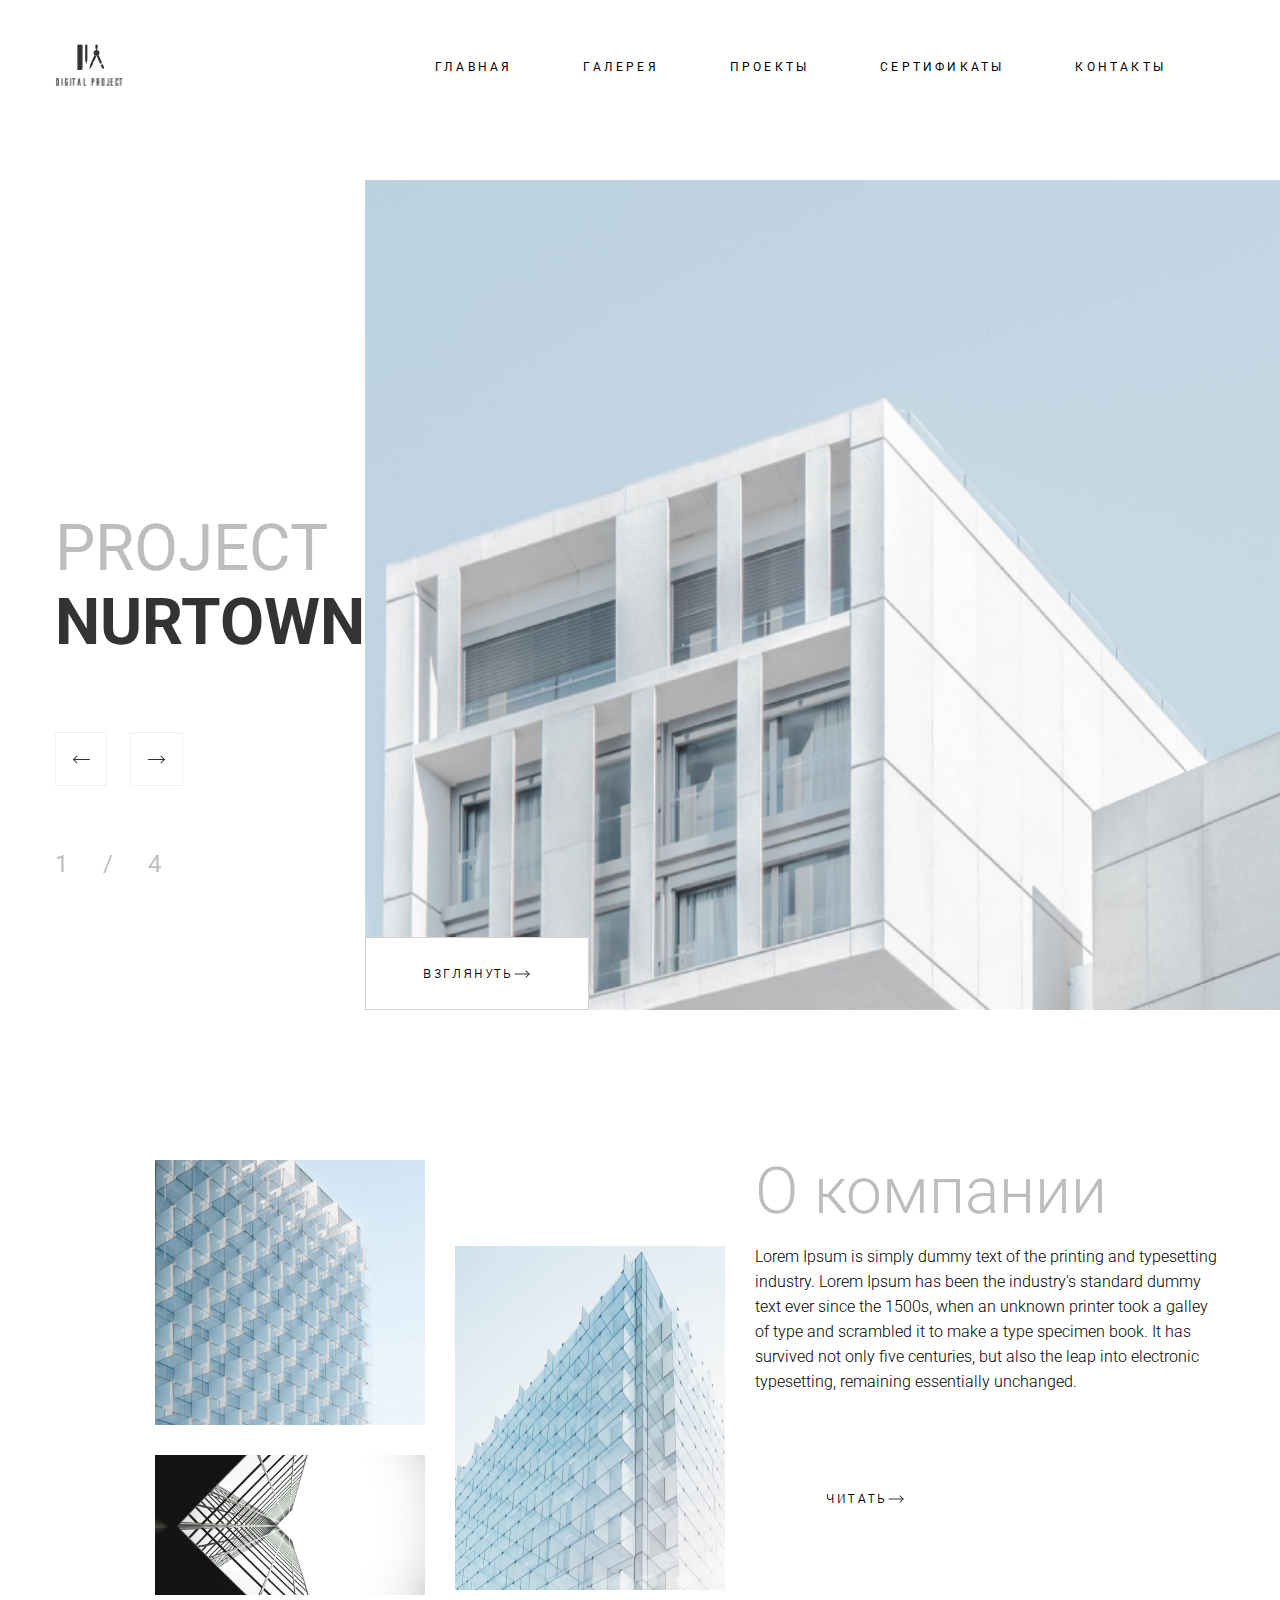
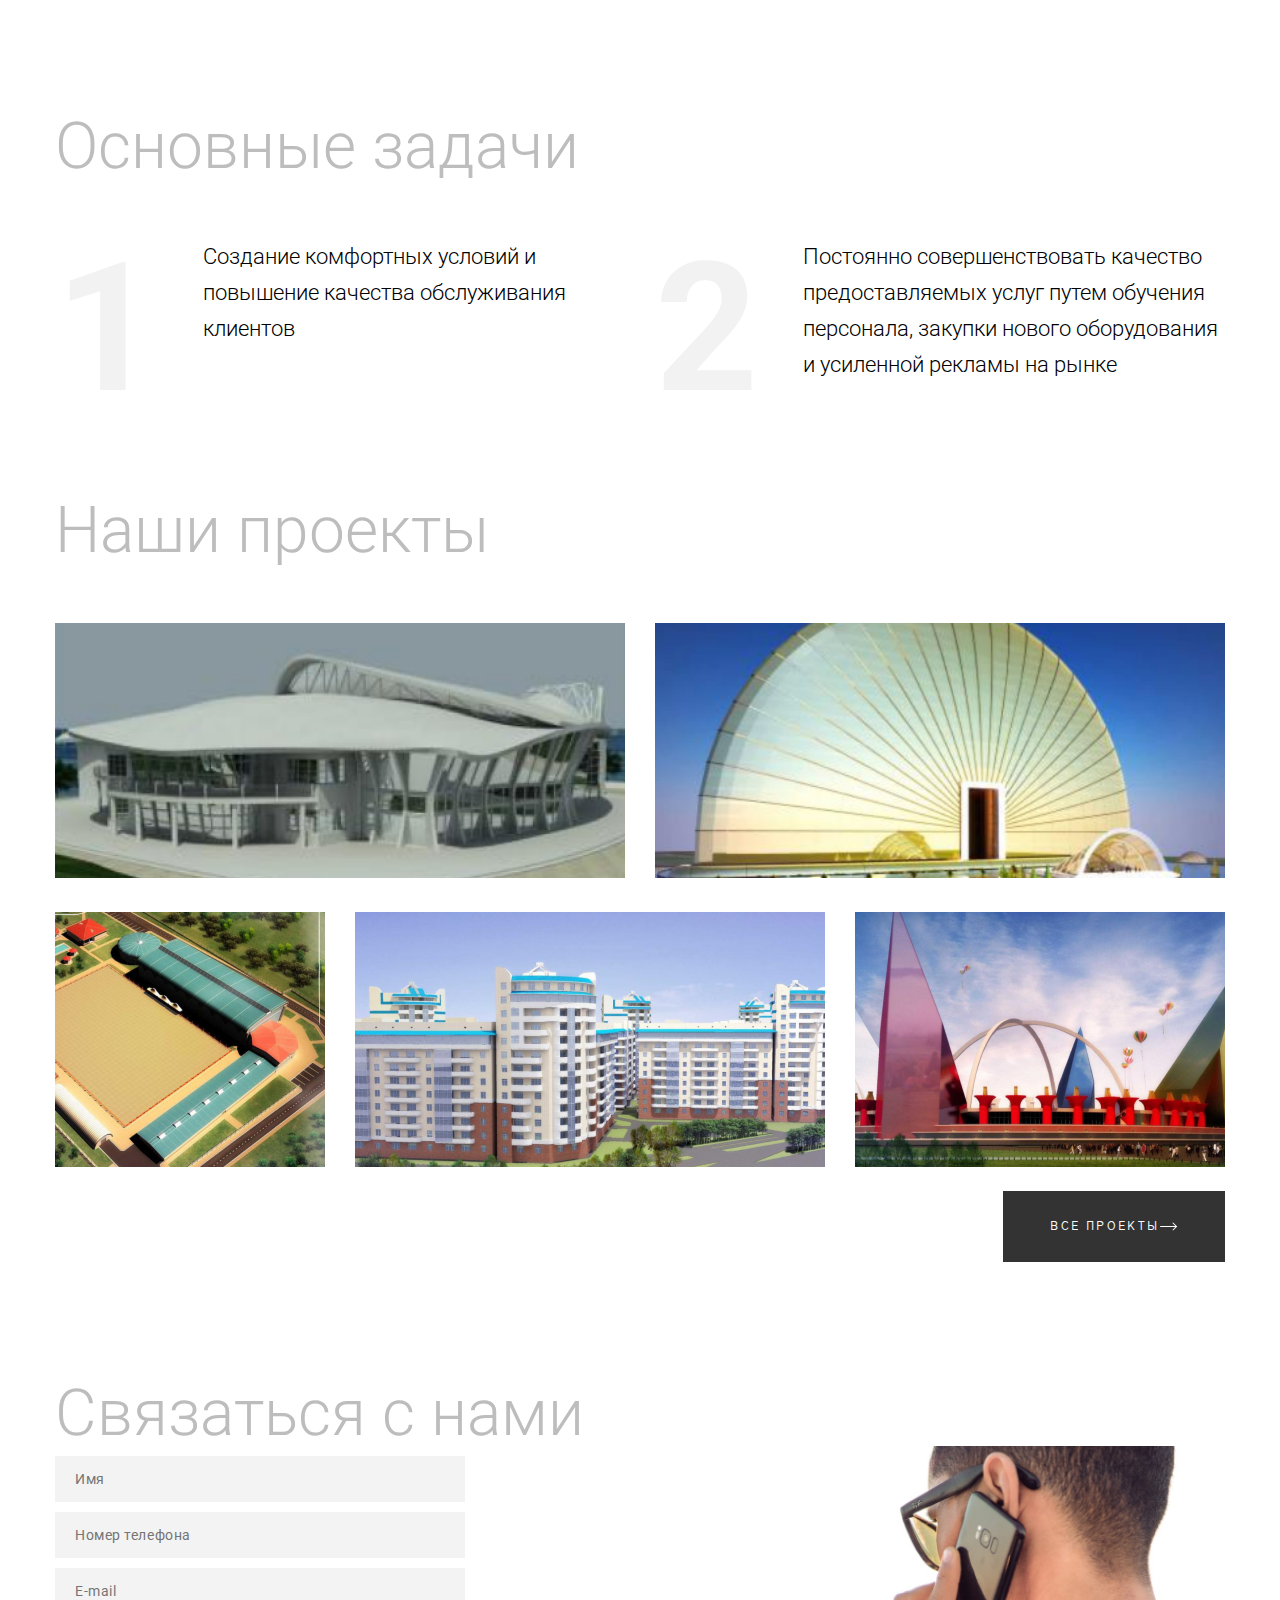
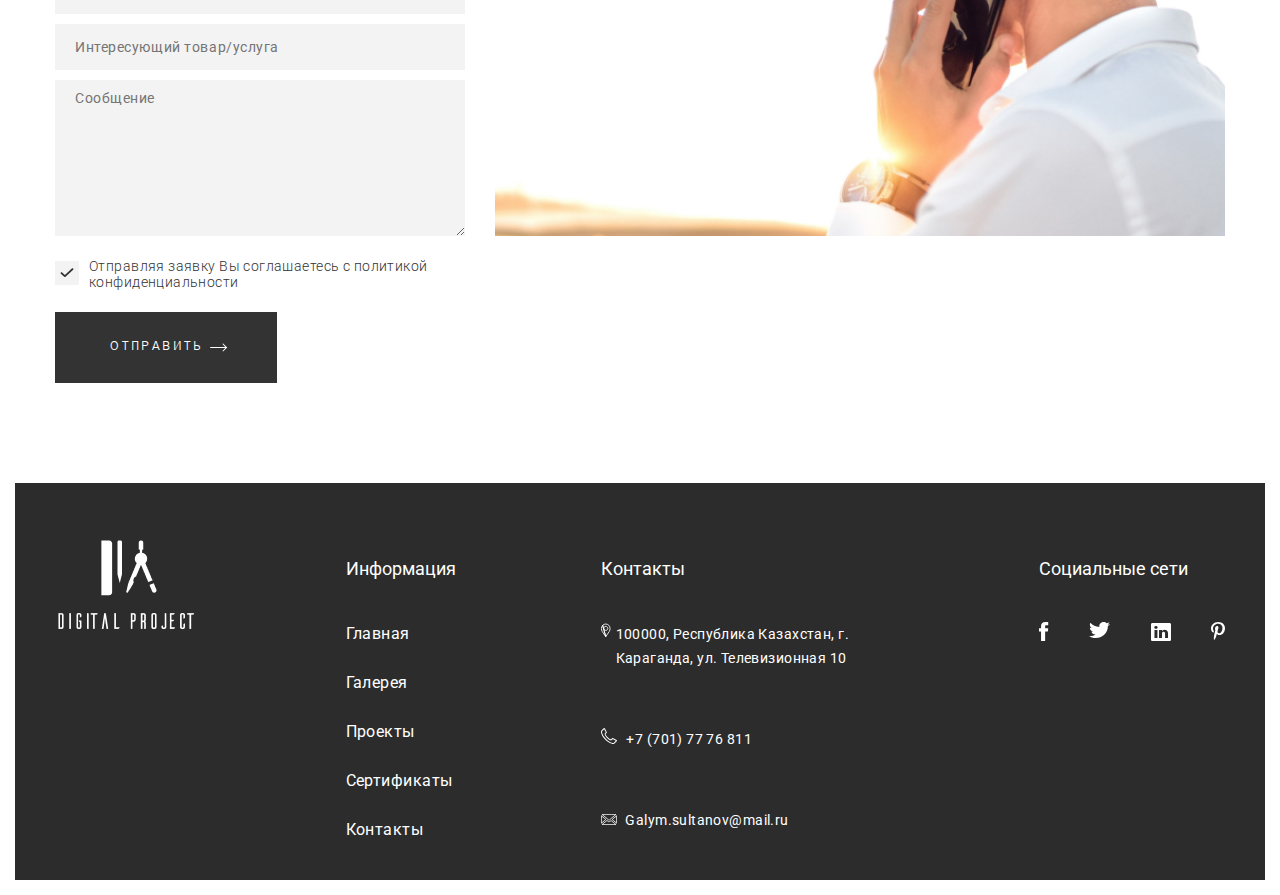
<file: index.html>
<!DOCTYPE html>
<html lang="en">
<head>
    <meta charset="UTF-8">
    <meta http-equiv="X-UA-Compatible" content="IE=edge">
    <meta name="viewport" content="width=device-width, initial-scale=1.0">
    <title>Главная</title>
    <link rel="icon" href="images/elements/favicon.ico" type="image/x-icon">
    <link rel="shortcut icon" href="images/elements/favicon.ico" type="image/x-icon">
    <link rel="stylesheet" type="text/css" href="styles/stylesheet.css">
</head>
<body>
    <div class="wrapper">
        <header class="header">
            <div class="header__row">
                <div class="logo logo__header">
                    <svg width="70" height="44" viewBox="0 0 70 44" fill="none" xmlns="http://www.w3.org/2000/svg" xmlns:xlink="http://www.w3.org/1999/xlink">
                        <g clip-path="url(#clip0)">
                        <path d="M45.6348 21.1039L46.9133 24.0542C47.1496 24.598 47.8001 24.8552 48.3677 24.6293C48.9363 24.4057 49.2059 23.783 48.9703 23.2389L47.6921 20.2896L45.6348 21.1039Z" fill="#333333"/>
                        <path d="M46.4878 23.0706L48.5448 22.2561L46.4878 23.0706Z" fill="#333333"/>
                        <path d="M42.9373 14.877L45.8465 16.0287L42.9373 14.877Z" fill="#333333"/>
                        <path d="M44.5203 8.89657C44.5203 10.4644 43.1914 11.735 41.553 11.735C39.9129 11.735 38.5837 10.4644 38.5837 8.89657C38.5837 7.32909 39.9129 6.05908 41.553 6.05908C43.1911 6.05908 44.5203 7.32909 44.5203 8.89657Z" fill="#333333"/>
                        <path d="M43.0358 8.89649C43.0358 9.68086 42.3719 10.3163 41.5527 10.3163C40.7325 10.3163 40.0669 9.68086 40.0669 8.89649C40.0669 8.11278 40.7325 7.4773 41.5527 7.4773C42.3719 7.47694 43.0358 8.11278 43.0358 8.89649Z" fill="#333333"/>
                        <path d="M39.4707 10.9197L35.41 20.29L34.3921 24.495L35.0777 24.7665L37.4677 21.1044L38.0363 19.7938C37.5926 18.7692 38.1009 17.5944 39.1724 17.1708L41.5271 11.7341C40.7262 11.7277 40.0016 11.4184 39.4707 10.9197Z" fill="#333333"/>
                        <path d="M43.633 10.9189C43.1018 11.4183 42.3766 11.7276 41.5757 11.7337L45.0685 19.7921L47.1249 18.9781L43.633 10.9189Z" fill="#333333"/>
                        <path d="M42.6652 4.63959V1.44617C42.6648 0.857652 42.1649 0.381592 41.552 0.381592C40.9371 0.381592 40.4388 0.857008 40.4385 1.44617L40.4388 4.63959H42.6652Z" fill="#333333"/>
                        <path d="M41.5528 6.05887C41.7425 6.05887 41.9285 6.07709 42.1085 6.10969V4.63965H40.9956V6.10969C41.1763 6.07676 41.3612 6.05887 41.5528 6.05887Z" fill="#333333"/>
                        <path d="M26.0956 25.9407H22.3928V0.380859H26.0963C26.9145 0.380859 27.5774 1.01699 27.5774 1.80136V24.5214H27.5771C27.5767 25.3058 26.9138 25.9407 26.0956 25.9407Z" fill="#333333"/>
                        <path d="M25.911 2.51126C26.2179 2.51126 26.4667 2.27281 26.4667 1.97865C26.4667 1.6845 26.2179 1.44604 25.911 1.44604C25.6042 1.44604 25.3555 1.6845 25.3555 1.97865C25.3555 2.27281 25.6042 2.51126 25.911 2.51126Z" fill="#333333"/>
                        <path d="M30.1694 15.4695C30.1694 15.7625 30.4184 16.0018 30.725 16.0018C31.032 16.0018 31.2806 15.7625 31.2806 15.4695C31.2806 15.7625 31.5299 16.0018 31.8362 16.0018C32.1431 16.0018 32.3917 15.7625 32.3917 15.4695C32.3917 15.7625 32.1431 16.0018 31.8362 16.0018C31.5299 16.0018 31.2806 15.7625 31.2806 15.4695C31.2806 15.7625 31.032 16.0018 30.725 16.0018C30.4184 16.0018 30.1694 15.7625 30.1694 15.4695Z" fill="#333333"/>
                        <path d="M30.9103 0.380859C30.5017 0.380859 30.1694 0.699402 30.1694 1.09175V1.09143V16.0016L31.2802 20.2615L32.3914 16.0016V1.09111V1.09143C32.3914 0.699722 32.0595 0.381179 31.6505 0.381179L30.9103 0.380859Z" fill="#333333"/>
                        </g>
                        <path d="M68.5517 31.4048H0V43.857H68.5517V31.4048Z" fill="url(#pattern0)"/>
                        <defs>
                        <pattern id="pattern0" patternContentUnits="objectBoundingBox" width="1" height="1">
                        <use xlink:href="#image0" transform="scale(0.000906618 0.00478469)"/>
                        </pattern>
                        <clipPath id="clip0">
                        <rect width="68.5517" height="41.5272" fill="white" transform="translate(1.44824 0.142822)"/>
                        </clipPath>
                        <image id="image0" width="1103" height="209" xlink:href="[data-uri]"/>
                        </defs>
                    </svg>
                </div>
                <div class="navigation">
                    <ul class="navigation__item">
                        <li class="navigation__link"><a href="index.html" title="Главная">Главная</a></li>
                        <li class="navigation__link"><a href="pages/galery.html" title="Галерея">Галерея</a></li>
                        <li class="navigation__link"><a href="pages/projects.html" title="Проекты">Проекты</a></li>
                        <li class="navigation__link"><a href="pages/certificates.html" title="Сетификаты">Сертификаты</a></li>
                        <li class="navigation__link"><a href="pages/contacts.html" title="Контакты">Контакты</a></li> 
                    </ul>
                    <div class="burger" onclick="burgerModal()">
                        <span></span>
                        <span></span>
                        <span></span>
                    </div>    
                </div>
            </div>
            <div class="burger-modal__layer" onclick="burgerModal()">
				<ul class="burger-modal">
                    <li class="navigation__link link-active"><a href="index.html" title="Главная">Главная</a></li>
                    <li class="navigation__link link-active"><a href="pages/galery.html" title="Галерея">Галерея</a></li>
                    <li class="navigation__link link-active"><a href="pages/projects.html" title="Проекты">Проекты</a></li>
                    <li class="navigation__link link-active"><a href="pages/certificates.html" title="Сетификаты">Сертификаты</a></li>
                    <li class="navigation__link link-active"><a href="pages/contacts.html" title="Контакты">Контакты</a></li> 
                </ul>
            </div>
        </header>
        <main class="main">
            <div class="project ">
                <div class="project-menu ">
                    <div class="project-menu__name">
                        <h1 class = "title">
                            Project <span>nurtown</span>
                        </h1>
                        <div class="project-menu__arows">
                            <div class="project-menu__arow arow-left">
                                <svg width="18" height="9" viewBox="0 0 18 9" fill="none" xmlns="http://www.w3.org/2000/svg">
                                <path fill-rule="evenodd" clip-rule="evenodd" d="M18 4.5C18 4.22386 17.7761 4 17.5 4L1.5 4C1.22386 4 1 4.22386 1 4.5C1 4.77614 1.22386 5 1.5 5L17.5 5C17.7761 5 18 4.77614 18 4.5Z" fill="#333333"/>
                                <path fill-rule="evenodd" clip-rule="evenodd" d="M5.35355 0.646447C5.15829 0.451184 4.84171 0.451184 4.64645 0.646447L0.792894 4.5L4.64645 8.35355C4.84171 8.54882 5.15829 8.54882 5.35355 8.35355C5.54882 8.15829 5.54882 7.84171 5.35355 7.64645L2.20711 4.5L5.35355 1.35355C5.54882 1.15829 5.54882 0.841709 5.35355 0.646447Z" fill="#333333"/>
                                </svg>
                            </div>
                            <div class="project-menu__arow arow-right">
                                <svg width="19" height="9" viewBox="0 0 19 9" fill="none" xmlns="http://www.w3.org/2000/svg">
                                <path fill-rule="evenodd" clip-rule="evenodd" d="M0.935303 4.5C0.935303 4.22386 1.15916 4 1.4353 4L17.4353 4C17.7114 4 17.9353 4.22386 17.9353 4.5C17.9353 4.77614 17.7114 5 17.4353 5L1.4353 5C1.15916 5 0.935303 4.77614 0.935303 4.5Z" fill="#333333"/>
                                <path fill-rule="evenodd" clip-rule="evenodd" d="M13.5817 0.646447C13.777 0.451184 14.0936 0.451184 14.2889 0.646447L18.1424 4.5L14.2889 8.35355C14.0936 8.54882 13.777 8.54882 13.5817 8.35355C13.3865 8.15829 13.3865 7.84171 13.5817 7.64645L16.7282 4.5L13.5817 1.35355C13.3865 1.15829 13.3865 0.841709 13.5817 0.646447Z" fill="#333333"/>
                                </svg>
                            </div>           
                        </div>
                        <div class="swiper-pagination"></div>
                    </div>
                </div>
                <div class="swiper-container">
                    <div class="swiper-wrapper">
                        <div class="swiper-slide slide_one">
                            <div class="project-img__href button">
                                <a href="/" title="Перейти к проекту" target="_blank">Взглянуть</a>
                                <svg width="17" height="8" viewBox="0 0 18 9" fill="none" xmlns="http://www.w3.org/2000/svg">
                                    <path fill-rule="evenodd" clip-rule="evenodd" d="M0 4.5C0 4.22386 0.223858 4 0.5 4L16.5 4C16.7761 4 17 4.22386 17 4.5C17 4.77614 16.7761 5 16.5 5L0.5 5C0.223858 5 0 4.77614 0 4.5Z" fill="#333333"/>
                                    <path fill-rule="evenodd" clip-rule="evenodd" d="M12.6464 0.646447C12.8417 0.451184 13.1583 0.451184 13.3536 0.646447L17.2071 4.5L13.3536 8.35355C13.1583 8.54882 12.8417 8.54882 12.6464 8.35355C12.4512 8.15829 12.4512 7.84171 12.6464 7.64645L15.7929 4.5L12.6464 1.35355C12.4512 1.15829 12.4512 0.841709 12.6464 0.646447Z" fill="#333333"/>
                                </svg>
                            </div>
                        </div>
                        <div class="swiper-slide slide_two">
                            <div class="project-img__href button">
                                <a href="pages/parking.html" title="Перейти к проекту" target="_blank">Взглянуть</a>
                                <svg width="17" height="8" viewBox="0 0 18 9" fill="none" xmlns="http://www.w3.org/2000/svg">
                                    <path fill-rule="evenodd" clip-rule="evenodd" d="M0 4.5C0 4.22386 0.223858 4 0.5 4L16.5 4C16.7761 4 17 4.22386 17 4.5C17 4.77614 16.7761 5 16.5 5L0.5 5C0.223858 5 0 4.77614 0 4.5Z" fill="#333333"/>
                                    <path fill-rule="evenodd" clip-rule="evenodd" d="M12.6464 0.646447C12.8417 0.451184 13.1583 0.451184 13.3536 0.646447L17.2071 4.5L13.3536 8.35355C13.1583 8.54882 12.8417 8.54882 12.6464 8.35355C12.4512 8.15829 12.4512 7.84171 12.6464 7.64645L15.7929 4.5L12.6464 1.35355C12.4512 1.15829 12.4512 0.841709 12.6464 0.646447Z" fill="#333333"/>
                                </svg>
                            </div>
                        </div>
                        <div class="swiper-slide slide_three">
                            <div class="project-img__href button">
                                <a href="/" title="Перейти к проекту" target="_blank">Взглянуть</a>
                                <svg width="17" height="8" viewBox="0 0 18 9" fill="none" xmlns="http://www.w3.org/2000/svg">
                                    <path fill-rule="evenodd" clip-rule="evenodd" d="M0 4.5C0 4.22386 0.223858 4 0.5 4L16.5 4C16.7761 4 17 4.22386 17 4.5C17 4.77614 16.7761 5 16.5 5L0.5 5C0.223858 5 0 4.77614 0 4.5Z" fill="#333333"/>
                                    <path fill-rule="evenodd" clip-rule="evenodd" d="M12.6464 0.646447C12.8417 0.451184 13.1583 0.451184 13.3536 0.646447L17.2071 4.5L13.3536 8.35355C13.1583 8.54882 12.8417 8.54882 12.6464 8.35355C12.4512 8.15829 12.4512 7.84171 12.6464 7.64645L15.7929 4.5L12.6464 1.35355C12.4512 1.15829 12.4512 0.841709 12.6464 0.646447Z" fill="#333333"/>
                                </svg>
                            </div>
                        </div>
                        <div class="swiper-slide slide_four">
                            <div class="project-img__href button">
                                <a href="/" title="Перейти к проекту" target="_blank">Взглянуть</a>
                                <svg width="17" height="8" viewBox="0 0 18 9" fill="none" xmlns="http://www.w3.org/2000/svg">
                                    <path fill-rule="evenodd" clip-rule="evenodd" d="M0 4.5C0 4.22386 0.223858 4 0.5 4L16.5 4C16.7761 4 17 4.22386 17 4.5C17 4.77614 16.7761 5 16.5 5L0.5 5C0.223858 5 0 4.77614 0 4.5Z" fill="#333333"/>
                                    <path fill-rule="evenodd" clip-rule="evenodd" d="M12.6464 0.646447C12.8417 0.451184 13.1583 0.451184 13.3536 0.646447L17.2071 4.5L13.3536 8.35355C13.1583 8.54882 12.8417 8.54882 12.6464 8.35355C12.4512 8.15829 12.4512 7.84171 12.6464 7.64645L15.7929 4.5L12.6464 1.35355C12.4512 1.15829 12.4512 0.841709 12.6464 0.646447Z" fill="#333333"/>
                                </svg>
                            </div>    
                        </div>        
                    </div>
                </div>
            </div>
            <div class="about">
                <div class="about__images">
                    <div class="about__img about__img_left">
                        <img  src="images/projects/about_company_1.jpg" alt="Проект 1">
                        <img src="images/projects/about_company_2.jpg" alt="Проект 2">
                    </div>
                    <div class="about__img about__img_right"><img src="images/projects/about_company_3.jpg" alt="Проект 3"></div>
                </div>
                <section class="about__company">
                    <h2 class="subtitle">О компании</h2>
                    <p class="article">Lorem Ipsum is simply dummy text of the printing and typesetting industry. Lorem Ipsum has been the industry's standard dummy text ever since the 1500s, when an unknown printer took a galley of type and scrambled it to make a type specimen book. It has survived not only five centuries, but also the leap into electronic typesetting, remaining essentially unchanged.</p>
                    <div class="about__href button">
                        <a href="pages/projects.html" title="О компании" target="_blank">Читать</a>
                        <svg width="17" height="8" viewBox="0 0 18 9" fill="none" xmlns="http://www.w3.org/2000/svg">
                            <path fill-rule="evenodd" clip-rule="evenodd" d="M0 4.5C0 4.22386 0.223858 4 0.5 4L16.5 4C16.7761 4 17 4.22386 17 4.5C17 4.77614 16.7761 5 16.5 5L0.5 5C0.223858 5 0 4.77614 0 4.5Z" fill="#333333"/>
                            <path fill-rule="evenodd" clip-rule="evenodd" d="M12.6464 0.646447C12.8417 0.451184 13.1583 0.451184 13.3536 0.646447L17.2071 4.5L13.3536 8.35355C13.1583 8.54882 12.8417 8.54882 12.6464 8.35355C12.4512 8.15829 12.4512 7.84171 12.6464 7.64645L15.7929 4.5L12.6464 1.35355C12.4512 1.15829 12.4512 0.841709 12.6464 0.646447Z" fill="#333333"/>
                        </svg>
                    </div>    
                </section>
            </div>
            <div class="main-goals">
                <h2 class="subtitle">Основные задачи</h2>
                <div class="main-goals__row">
                    <div class="main-goals__col">
                        <span>1</span>
                        <p class="article">Создание комфортных условий и повышение качества обслуживания клиентов</p>
                    </div>
                    <div class="main-goals__col">
                        <span>2</span>
                        <p class="article">Постоянно совершенствовать качество предоставляемых услуг путем обучения персонала, закупки нового оборудования и усиленной рекламы на рынке</p>
                    </div>
                </div>
            </div>
            <div class="our-projects">
                <h2 class="subtitle">Наши проекты</h2>
                <div class="our-progects__container">
                    <div class="our-progects__img">
                        <img  src="images/projects/our_projects/project_1.jpg" alt="Проект №1">
                        <div class="our-progects__active"></div>
                        <h2 class="title">Досуговый центр</h2>
                        <div class="button button-gray">
                            <a href="/" title="Подробнее о досуговом центре" target="_blank">Подробнее</a>
                            <svg width="18" height="9" viewBox="0 0 18 9" fill="none" xmlns="http://www.w3.org/2000/svg">
                                <path fill-rule="evenodd" clip-rule="evenodd" d="M0 4.49976C0 4.22361 0.223858 3.99976 0.5 3.99976L16.5 3.99976C16.7761 3.99976 17 4.22361 17 4.49976C17 4.7759 16.7761 4.99976 16.5 4.99976L0.5 4.99976C0.223858 4.99976 0 4.7759 0 4.49976Z" fill="white"/>
                                <path fill-rule="evenodd" clip-rule="evenodd" d="M12.6464 0.646202C12.8417 0.45094 13.1583 0.45094 13.3536 0.646202L17.2071 4.49976L13.3536 8.35331C13.1583 8.54857 12.8417 8.54857 12.6464 8.35331C12.4512 8.15805 12.4512 7.84147 12.6464 7.6462L15.7929 4.49976L12.6464 1.35331C12.4512 1.15805 12.4512 0.841465 12.6464 0.646202Z" fill="white"/>
                            </svg>
                        </div>    
                    </div>  
                    <div class="our-progects__img"> 
                        <img src="images/projects/our_projects/project_2.jpg" alt="Проект №2">
                        <div class="our-progects__active"></div>
                        <h2 class="title">Амфитеатр</h2>
                        <div class="button button-gray">
                            <a href="/" title="Подробнее об амфитеатре" target="_blank">Подробнее</a>
                            <svg width="18" height="9" viewBox="0 0 18 9" fill="none" xmlns="http://www.w3.org/2000/svg">
                                <path fill-rule="evenodd" clip-rule="evenodd" d="M0 4.49976C0 4.22361 0.223858 3.99976 0.5 3.99976L16.5 3.99976C16.7761 3.99976 17 4.22361 17 4.49976C17 4.7759 16.7761 4.99976 16.5 4.99976L0.5 4.99976C0.223858 4.99976 0 4.7759 0 4.49976Z" fill="white"/>
                                <path fill-rule="evenodd" clip-rule="evenodd" d="M12.6464 0.646202C12.8417 0.45094 13.1583 0.45094 13.3536 0.646202L17.2071 4.49976L13.3536 8.35331C13.1583 8.54857 12.8417 8.54857 12.6464 8.35331C12.4512 8.15805 12.4512 7.84147 12.6464 7.6462L15.7929 4.49976L12.6464 1.35331C12.4512 1.15805 12.4512 0.841465 12.6464 0.646202Z" fill="white"/>
                            </svg>
                        </div>     
                    </div> 
                    <div class="our-progects__img">           
                        <img class="our-progects__img" src="images/projects/our_projects/project_3.jpg" alt="Проект №3">
                        <div class="our-progects__active"></div>
                        <h2 class="title">Школа</h2>
                        <div class="button button-gray">
                            <a href="/" title="Подробнее о школе" target="_blank">Подробнее</a>
                            <svg width="18" height="9" viewBox="0 0 18 9" fill="none" xmlns="http://www.w3.org/2000/svg">
                                <path fill-rule="evenodd" clip-rule="evenodd" d="M0 4.49976C0 4.22361 0.223858 3.99976 0.5 3.99976L16.5 3.99976C16.7761 3.99976 17 4.22361 17 4.49976C17 4.7759 16.7761 4.99976 16.5 4.99976L0.5 4.99976C0.223858 4.99976 0 4.7759 0 4.49976Z" fill="white"/>
                                <path fill-rule="evenodd" clip-rule="evenodd" d="M12.6464 0.646202C12.8417 0.45094 13.1583 0.45094 13.3536 0.646202L17.2071 4.49976L13.3536 8.35331C13.1583 8.54857 12.8417 8.54857 12.6464 8.35331C12.4512 8.15805 12.4512 7.84147 12.6464 7.6462L15.7929 4.49976L12.6464 1.35331C12.4512 1.15805 12.4512 0.841465 12.6464 0.646202Z" fill="white"/>
                            </svg>
                        </div>     
                    </div> 
                    <div class="our-progects__img">
                        <img src="images/projects/our_projects/project_4.jpg" alt="Проект №4">
                        <div class="our-progects__active"></div>
                        <h2 class="title">Жилой массив</h2>
                        <div class="button button-gray">
                            <a href="/" title="Подробнее о жилом массиве" target="_blank">Подробнее</a>
                            <svg width="18" height="9" viewBox="0 0 18 9" fill="none" xmlns="http://www.w3.org/2000/svg">
                                <path fill-rule="evenodd" clip-rule="evenodd" d="M0 4.49976C0 4.22361 0.223858 3.99976 0.5 3.99976L16.5 3.99976C16.7761 3.99976 17 4.22361 17 4.49976C17 4.7759 16.7761 4.99976 16.5 4.99976L0.5 4.99976C0.223858 4.99976 0 4.7759 0 4.49976Z" fill="white"/>
                                <path fill-rule="evenodd" clip-rule="evenodd" d="M12.6464 0.646202C12.8417 0.45094 13.1583 0.45094 13.3536 0.646202L17.2071 4.49976L13.3536 8.35331C13.1583 8.54857 12.8417 8.54857 12.6464 8.35331C12.4512 8.15805 12.4512 7.84147 12.6464 7.6462L15.7929 4.49976L12.6464 1.35331C12.4512 1.15805 12.4512 0.841465 12.6464 0.646202Z" fill="white"/>
                            </svg>
                        </div>     
                    </div> 
                    <div class="our-progects__img">
                        <img src="images/projects/our_projects/project_5.jpg" alt="Проект №5">
                        <div class="our-progects__active"></div>
                        <h2 class="title">Арена</h2>
                        <div class="button button-gray">
                            <a href="/" title="Подробнее об арене" target="_blank">Подробнее</a>
                            <svg width="18" height="9" viewBox="0 0 18 9" fill="none" xmlns="http://www.w3.org/2000/svg">
                                <path fill-rule="evenodd" clip-rule="evenodd" d="M0 4.49976C0 4.22361 0.223858 3.99976 0.5 3.99976L16.5 3.99976C16.7761 3.99976 17 4.22361 17 4.49976C17 4.7759 16.7761 4.99976 16.5 4.99976L0.5 4.99976C0.223858 4.99976 0 4.7759 0 4.49976Z" fill="white"/>
                                <path fill-rule="evenodd" clip-rule="evenodd" d="M12.6464 0.646202C12.8417 0.45094 13.1583 0.45094 13.3536 0.646202L17.2071 4.49976L13.3536 8.35331C13.1583 8.54857 12.8417 8.54857 12.6464 8.35331C12.4512 8.15805 12.4512 7.84147 12.6464 7.6462L15.7929 4.49976L12.6464 1.35331C12.4512 1.15805 12.4512 0.841465 12.6464 0.646202Z" fill="white"/>
                            </svg>
                        </div>     
                    </div>   
                </div>
                <div class="button button-gray">
                    <a href="pages/projects.html" title="Все проекты" target="_blank">Все проекты</a>
                    <svg width="18" height="9" viewBox="0 0 18 9" fill="none" xmlns="http://www.w3.org/2000/svg">
                        <path fill-rule="evenodd" clip-rule="evenodd" d="M0 4.49976C0 4.22361 0.223858 3.99976 0.5 3.99976L16.5 3.99976C16.7761 3.99976 17 4.22361 17 4.49976C17 4.7759 16.7761 4.99976 16.5 4.99976L0.5 4.99976C0.223858 4.99976 0 4.7759 0 4.49976Z" fill="white"/>
                        <path fill-rule="evenodd" clip-rule="evenodd" d="M12.6464 0.646202C12.8417 0.45094 13.1583 0.45094 13.3536 0.646202L17.2071 4.49976L13.3536 8.35331C13.1583 8.54857 12.8417 8.54857 12.6464 8.35331C12.4512 8.15805 12.4512 7.84147 12.6464 7.6462L15.7929 4.49976L12.6464 1.35331C12.4512 1.15805 12.4512 0.841465 12.6464 0.646202Z" fill="white"/>
                    </svg>
                </div>       
            </div>
            <div class="form">
                <h2 class="subtitle">Связаться с нами</h2>
                <div class="form__row">
                    <form class="form__table" id="form" method="POST" action="https://fe.it-academy.by/TestForm.php">
                        <input class="form__input" type="text" name="name" id="name" tabindex="1" placeholder="Имя" required>
                        <input class="form__input" type="tel" name="tel" id="tel" tabindex="2" placeholder="Номер телефона">
                        <input class="form__input" type="email" name="email" id="email" tabindex="3" placeholder="E-mail" required>
                        <input class="form__input" type="text" name="project" id="project" tabindex="4" placeholder="Интересующий товар/услуга" required>
                        <textarea class="form__input" form="form" name="message" id="message"  placeholder="Сообщение" tabindex="5"  rows="9" required></textarea>
                    </form>        
                    <div class="form__img"></div>
                </div>
                <div class="form__footer">
                    <form class="form__table">
                        <div class="article checkbox">
                            <input type="checkbox" form="form" name="checkbox" id="checkbox" checked >
                            <label for="checkbox">Отправляя заявку Вы соглашаетесь с политикой конфиденциальности</label>
                        </div>
                        <div class="button button-gray">
                            <input  type="submit" name="submit" id="submit" tabindex="6" value="Отправить" form="form">                     
                            <svg width="18" height="9" viewBox="0 0 18 9" fill="none" xmlns="http://www.w3.org/2000/svg">
                                <path fill-rule="evenodd" clip-rule="evenodd" d="M0 4.49976C0 4.22361 0.223858 3.99976 0.5 3.99976L16.5 3.99976C16.7761 3.99976 17 4.22361 17 4.49976C17 4.7759 16.7761 4.99976 16.5 4.99976L0.5 4.99976C0.223858 4.99976 0 4.7759 0 4.49976Z" fill="white"/>
                                <path fill-rule="evenodd" clip-rule="evenodd" d="M12.6464 0.646202C12.8417 0.45094 13.1583 0.45094 13.3536 0.646202L17.2071 4.49976L13.3536 8.35331C13.1583 8.54857 12.8417 8.54857 12.6464 8.35331C12.4512 8.15805 12.4512 7.84147 12.6464 7.6462L15.7929 4.49976L12.6464 1.35331C12.4512 1.15805 12.4512 0.841465 12.6464 0.646202Z" fill="white"/>
                            </svg>
                        </div>    
                    </form> 
                </div>          
            </div>
        </main>
        <footer class="footer">
            <div class="footer__row">
                <div class="footer__column footer__logo">
                    <img src="images/logo.svg" alt="logo">
                </div>    
                <div class="footer__column">
                    <h3>Информация</h3>
                    <ul class="footer__info">
                        <li><a href="index.html" title="Перейти на главную страницу">Главная</a></li>
                        <li><a href="pages/galery.html" title="Галерея">Галерея</a></li>
                        <li><a href="pages/projects.html" title="Проекты">Проекты</a></li>
                        <li><a href="pages/certificates.html" title="Сертификаты">Сертификаты</a></li>
                        <li><a href="pages/" title="Контакты">Контакты</a></li>
                    </ul>
                </div>
                <div class="footer__column" >
                    <h3>Контакты</h3>
                    <ul class="footer__contacts">
                        <li class="footer__contacts-geo">
                            <a href="geo:" title="Адрес">
                                <svg width="16" height="17" viewBox="0 0 11 16" fill="none" xmlns="http://www.w3.org/2000/svg">
                                    <path d="M5.5 15.1116L1.51345 9.25698L1.50814 9.2492L1.50255 9.24161C0.763724 8.23991 0.42775 6.879 0.51291 5.5225C0.598079 4.16585 1.10077 2.86991 1.9674 1.98862L5.5 15.1116ZM5.5 15.1116L9.48655 9.25698L9.49186 9.2492L9.49745 9.24161C10.2363 8.23991 10.5723 6.879 10.4871 5.5225C10.4019 4.16584 9.89922 2.86989 9.03258 1.98859C7.08079 0.00382434 3.91955 0.00377954 1.96742 1.98859L5.5 15.1116ZM3.23807 5.53836C3.23807 6.82627 4.26679 7.88453 5.55356 7.88453C6.84032 7.88453 7.86905 6.82627 7.86905 5.53836C7.86905 4.25045 6.84032 3.19219 5.55356 3.19219C4.26679 3.19219 3.23807 4.25045 3.23807 5.53836Z" stroke="white"/>
                                </svg>
                                <span>100000, Республика  Казахстан, г. Караганда, ул. Телевизионная 10</span>
                            </a> 
                        </li>
                        <li>
                            <a href="tel:+000000000000">
                                <svg width="17" height="16" viewBox="0 0 17 16" fill="none" xmlns="http://www.w3.org/2000/svg">
                                    <mask id="path-1-inside-1" fill="white">
                                    <path d="M16.0028 12.6271C16.0367 12.887 15.9575 13.113 15.7655 13.305L13.5113 15.5422C13.4096 15.6552 13.2768 15.7514 13.113 15.8304C12.9492 15.9095 12.7882 15.9604 12.63 15.9829C12.6187 15.9829 12.5848 15.9858 12.5282 15.9915C12.4718 15.9971 12.3984 16 12.308 16C12.0932 16 11.7457 15.9633 11.2655 15.8898C10.7853 15.8163 10.1978 15.6355 9.5029 15.3474C8.80787 15.0593 8.01976 14.627 7.13844 14.0508C6.25711 13.4746 5.31923 12.6836 4.32488 11.6779C3.53392 10.8983 2.87856 10.1525 2.35878 9.44068C1.83901 8.72879 1.42093 8.0706 1.10455 7.46608C0.788135 6.86156 0.550847 6.31354 0.392655 5.82202C0.234463 5.33049 0.127118 4.90677 0.0706214 4.55083C0.0141243 4.1949 -0.00847457 3.91524 0.00282486 3.71185C0.0141243 3.50847 0.019774 3.39547 0.019774 3.37287C0.0423728 3.21468 0.0932202 3.05366 0.172316 2.88982C0.251412 2.72598 0.347457 2.59321 0.460451 2.49152L2.71469 0.237287C2.87288 0.0790958 3.05367 0 3.25706 0C3.40395 0 3.53389 0.0423728 3.64689 0.127118C3.75988 0.211864 3.85593 0.316383 3.93502 0.440677L5.74858 3.88135C5.85028 4.06214 5.87852 4.25988 5.83333 4.47456C5.78813 4.68925 5.69208 4.87004 5.54519 5.01694L4.71468 5.84744C4.69208 5.87004 4.67231 5.90676 4.65536 5.95761C4.63841 6.00846 4.62994 6.05083 4.62994 6.08473C4.67514 6.32202 4.77683 6.5932 4.93502 6.89829C5.07062 7.16947 5.27965 7.49998 5.56214 7.88981C5.84463 8.27964 6.24575 8.72876 6.76553 9.23724C7.274 9.75706 7.72598 10.161 8.12146 10.4492C8.51686 10.7372 8.84748 10.9491 9.11301 11.0847C9.37855 11.2203 9.58194 11.3022 9.72315 11.3304L9.93496 11.3728C9.95756 11.3728 9.99437 11.3643 10.0452 11.3474C10.096 11.3304 10.1327 11.3106 10.1554 11.288L11.1214 10.305C11.3249 10.1242 11.5621 10.0338 11.8333 10.0338C12.0255 10.0338 12.1779 10.0677 12.2909 10.1355H12.3078L15.579 12.0677C15.8164 12.2147 15.9576 12.4011 16.0028 12.6271Z"/>
                                    </mask>
                                    <path d="M16.0028 12.6271L16.9944 12.4977L16.99 12.4641L16.9834 12.4309L16.0028 12.6271ZM15.7655 13.305L16.4699 14.0148L16.4727 14.0121L15.7655 13.305ZM13.5113 15.5422L12.8069 14.8325L12.7869 14.8523L12.768 14.8733L13.5113 15.5422ZM13.113 15.8304L12.6786 14.9297L12.6781 14.9299L13.113 15.8304ZM12.63 15.9829V16.9829H12.701L12.7713 16.9729L12.63 15.9829ZM12.5282 15.9915L12.6274 16.9866L12.6277 16.9865L12.5282 15.9915ZM9.5029 15.3474L9.88587 14.4237L9.88586 14.4237L9.5029 15.3474ZM7.13844 14.0508L7.68566 13.2138L7.68564 13.2138L7.13844 14.0508ZM4.32488 11.6779L5.03604 10.9748L5.02688 10.9658L4.32488 11.6779ZM2.35878 9.44068L1.55115 10.0304L1.55117 10.0304L2.35878 9.44068ZM1.10455 7.46608L1.99054 7.00238L1.99052 7.00235L1.10455 7.46608ZM0.019774 3.37287L-0.970176 3.23145L-0.980226 3.3018V3.37287H0.019774ZM0.460451 2.49152L1.12942 3.23481L1.14896 3.21722L1.16756 3.19863L0.460451 2.49152ZM2.71469 0.237287L3.42179 0.944395V0.944395L2.71469 0.237287ZM3.93502 0.440677L4.81966 -0.025609L4.80061 -0.0617409L4.77868 -0.0961993L3.93502 0.440677ZM5.74858 3.88135L4.86395 4.34763L4.87031 4.35971L4.87701 4.37161L5.74858 3.88135ZM5.54519 5.01694L4.83808 4.30983L4.83808 4.30983L5.54519 5.01694ZM4.71468 5.84744L5.42179 6.55455L5.42179 6.55455L4.71468 5.84744ZM4.62994 6.08473H3.62994V6.17912L3.6476 6.27184L4.62994 6.08473ZM4.93502 6.89829L5.82945 6.45107L5.82616 6.4445L5.82278 6.43797L4.93502 6.89829ZM6.76553 9.23724L7.4804 8.53798L7.4727 8.5301L7.46482 8.5224L6.76553 9.23724ZM8.12146 10.4492L7.53253 11.2573L7.53267 11.2574L8.12146 10.4492ZM9.72315 11.3304L9.91944 10.3498L9.91875 10.3497L9.72315 11.3304ZM9.93496 11.3728L9.73867 12.3533L9.83585 12.3728H9.93496V11.3728ZM10.0452 11.3474L10.3612 12.2961L10.3618 12.2959L10.0452 11.3474ZM10.1554 11.288L10.8625 11.9952L10.8686 11.9889L10.1554 11.288ZM11.1214 10.305L10.4573 9.55733L10.432 9.57986L10.4082 9.60405L11.1214 10.305ZM12.2909 10.1355L11.7763 10.9929L12.0138 11.1355H12.2909V10.1355ZM12.3078 10.1355L12.8164 9.2745L12.5811 9.13551H12.3078V10.1355ZM15.579 12.0677L16.1055 11.2175L16.0966 11.212L16.0876 11.2067L15.579 12.0677ZM15.0112 12.7565C15.0099 12.7464 15.0083 12.709 15.0251 12.6611C15.0414 12.6144 15.0626 12.5938 15.0583 12.598L16.4727 14.0121C16.8746 13.61 17.0702 13.0786 16.9944 12.4977L15.0112 12.7565ZM15.0611 12.5953L12.8069 14.8325L14.2157 16.252L16.4699 14.0148L15.0611 12.5953ZM12.768 14.8733C12.7678 14.8735 12.7627 14.8792 12.7492 14.8889C12.7355 14.8989 12.713 14.9131 12.6786 14.9297L13.5474 16.7311C13.8062 16.6063 14.051 16.4375 14.2546 16.2112L12.768 14.8733ZM12.6781 14.9299C12.5943 14.9704 12.532 14.9868 12.4887 14.993L12.7713 16.9729C13.0444 16.9339 13.304 16.8486 13.5479 16.7309L12.6781 14.9299ZM12.63 14.9829C12.5554 14.9829 12.4569 14.9936 12.4288 14.9964L12.6277 16.9865C12.6405 16.9852 12.6513 16.9842 12.6603 16.9833C12.6695 16.9825 12.6759 16.9819 12.6802 16.9815C12.6823 16.9814 12.6834 16.9813 12.6838 16.9812C12.6842 16.9812 12.6832 16.9813 12.681 16.9814C12.679 16.9816 12.6742 16.9819 12.6674 16.9822C12.6639 16.9823 12.6591 16.9825 12.6533 16.9826C12.6477 16.9828 12.6397 16.9829 12.63 16.9829V14.9829ZM12.4291 14.9964C12.4185 14.9975 12.3814 15 12.308 15V17C12.4153 17 12.5251 16.9967 12.6274 16.9866L12.4291 14.9964ZM12.308 15C12.1756 15 11.8933 14.9742 11.4168 14.9013L11.1143 16.8783C11.5982 16.9523 12.0109 17 12.308 17V15ZM11.4168 14.9013C11.047 14.8447 10.5422 14.6958 9.88587 14.4237L9.11992 16.2712C9.85327 16.5752 10.5236 16.7879 11.1143 16.8783L11.4168 14.9013ZM9.88586 14.4237C9.26584 14.1666 8.53398 13.7685 7.68566 13.2138L6.59121 14.8878C7.50555 15.4856 8.34991 15.952 9.11993 16.2712L9.88586 14.4237ZM7.68564 13.2138C6.87975 12.6869 5.99637 11.9462 5.03598 10.9748L3.61378 12.381C4.64209 13.421 5.63447 14.2623 6.59123 14.8878L7.68564 13.2138ZM5.02688 10.9658C4.26498 10.2147 3.64739 9.5097 3.1664 8.85097L1.55117 10.0304C2.10972 10.7953 2.80287 11.5818 3.62288 12.3901L5.02688 10.9658ZM3.16642 8.851C2.6679 8.16822 2.27846 7.55251 1.99054 7.00238L0.218553 7.92978C0.563401 8.58869 1.01012 9.28936 1.55115 10.0304L3.16642 8.851ZM1.99052 7.00235C1.69268 6.4333 1.48079 5.9389 1.34457 5.51565L-0.55926 6.12838C-0.379092 6.68819 -0.116406 7.28983 0.21857 7.92981L1.99052 7.00235ZM1.34457 5.51565C1.19599 5.05399 1.10408 4.68278 1.05826 4.39407L-0.917014 4.7076C-0.849848 5.13075 -0.72706 5.607 -0.55926 6.12838L1.34457 5.51565ZM1.05826 4.39407C1.00579 4.06355 0.995827 3.86558 1.00129 3.76732L-0.995636 3.65638C-1.01278 3.96491 -0.977545 4.32626 -0.917014 4.7076L1.05826 4.39407ZM1.00129 3.76732C1.01131 3.58687 1.01977 3.43174 1.01977 3.37287H-0.980226C-0.980226 3.35422 -0.979567 3.34471 -0.980418 3.36514C-0.980959 3.37811 -0.981864 3.39759 -0.983216 3.42463C-0.985903 3.47838 -0.990021 3.55533 -0.995636 3.65638L1.00129 3.76732ZM1.00972 3.51429C1.01593 3.47088 1.03239 3.40842 1.07287 3.32457L-0.728235 2.45507C-0.845947 2.6989 -0.931179 2.95848 -0.970176 3.23145L1.00972 3.51429ZM1.07287 3.32457C1.08958 3.28995 1.10391 3.26729 1.1139 3.25349C1.12371 3.23992 1.12932 3.2349 1.12942 3.23481L-0.208513 1.74822C-0.434986 1.95205 -0.60357 2.19684 -0.728235 2.45507L1.07287 3.32457ZM1.16756 3.19863L3.42179 0.944395L2.00758 -0.46982L-0.246655 1.78441L1.16756 3.19863ZM3.42179 0.944395C3.42442 0.941771 3.40782 0.958821 3.36974 0.975479C3.32983 0.99294 3.28899 1 3.25706 1V-1C2.76068 -1 2.33272 -0.794955 2.00758 -0.46982L3.42179 0.944395ZM3.25706 1C3.23308 1 3.19701 0.996318 3.15466 0.98251C3.1119 0.968564 3.07517 0.948327 3.04689 0.927119L4.24689 -0.672882C3.95352 -0.892907 3.61104 -1 3.25706 -1V1ZM3.04689 0.927119C3.05935 0.936463 3.07414 0.950493 3.09136 0.977553L4.77868 -0.0961993C4.63771 -0.317726 4.46042 -0.512735 4.24689 -0.672882L3.04689 0.927119ZM3.05039 0.906963L4.86395 4.34763L6.63321 3.41506L4.81966 -0.025609L3.05039 0.906963ZM4.87701 4.37161C4.86951 4.35828 4.86015 4.3351 4.85609 4.30666C4.85215 4.27912 4.85568 4.26425 4.85478 4.26855L6.81188 4.68057C6.90391 4.24342 6.84805 3.79622 6.62016 3.39108L4.87701 4.37161ZM4.85478 4.26855C4.85011 4.2907 4.84527 4.30014 4.84428 4.30202C4.84349 4.3035 4.84243 4.30548 4.83808 4.30983L6.2523 5.72404C6.54423 5.43211 6.72907 5.07389 6.81188 4.68057L4.85478 4.26855ZM4.83808 4.30983L4.00758 5.14033L5.42179 6.55455L6.2523 5.72404L4.83808 4.30983ZM4.00758 5.14033C3.82477 5.32314 3.74364 5.53049 3.70668 5.64138L5.60404 6.27384C5.5992 6.28838 5.58712 6.32194 5.56337 6.36604C5.54035 6.4088 5.49659 6.47975 5.42179 6.55455L4.00758 5.14033ZM3.70668 5.64138C3.67309 5.74214 3.62994 5.89958 3.62994 6.08473H5.62994C5.62994 6.14869 5.62222 6.19692 5.61687 6.22364C5.61132 6.2514 5.60571 6.26884 5.60404 6.27384L3.70668 5.64138ZM3.6476 6.27184C3.71679 6.63509 3.86166 7.00065 4.04727 7.3586L5.82278 6.43797C5.692 6.18575 5.63348 6.00895 5.61228 5.89762L3.6476 6.27184ZM4.0406 7.3455C4.21043 7.68516 4.45418 8.06506 4.75239 8.47659L6.37189 7.30303C6.10513 6.9349 5.9308 6.65378 5.82945 6.45107L4.0406 7.3455ZM4.75239 8.47659C5.08019 8.92895 5.52429 9.42191 6.06623 9.95207L7.46482 8.5224C6.96722 8.03562 6.60906 7.63033 6.37189 7.30303L4.75239 8.47659ZM6.05066 9.93649C6.58131 10.479 7.07624 10.9248 7.53253 11.2573L8.71039 9.64097C8.37572 9.39709 7.96669 9.03513 7.4804 8.53798L6.05066 9.93649ZM7.53267 11.2574C7.94725 11.5594 8.32587 11.8056 8.65823 11.9753L9.56779 10.1941C9.36908 10.0926 9.08646 9.91491 8.71025 9.64087L7.53267 11.2574ZM8.65823 11.9753C8.9376 12.118 9.24358 12.2544 9.52755 12.3111L9.91875 10.3497C9.93174 10.3523 9.90891 10.3487 9.83824 10.3202C9.77197 10.2935 9.68278 10.2528 9.56779 10.1941L8.65823 11.9753ZM9.52686 12.3109L9.73867 12.3533L10.1313 10.3923L9.91944 10.3498L9.52686 12.3109ZM9.93496 12.3728C10.136 12.3728 10.3103 12.3131 10.3612 12.2961L9.72908 10.3986C9.72232 10.4009 9.73241 10.3972 9.75461 10.392C9.76628 10.3893 9.7864 10.3851 9.813 10.3813C9.83825 10.3777 9.88077 10.3728 9.93496 10.3728V12.3728ZM10.3618 12.2959C10.472 12.2591 10.6795 12.1781 10.8625 11.9951L9.44825 10.5809C9.5231 10.5061 9.5941 10.4623 9.63681 10.4393C9.68083 10.4156 9.71424 10.4036 9.72847 10.3988L10.3618 12.2959ZM10.8686 11.9889L11.8347 11.0059L10.4082 9.60405L9.44212 10.5871L10.8686 11.9889ZM11.7855 11.0526C11.7951 11.0441 11.8015 11.0399 11.8044 11.0381C11.8059 11.0371 11.8069 11.0366 11.8073 11.0364C11.8078 11.0362 11.808 11.0361 11.808 11.0361C11.808 11.0361 11.8081 11.036 11.8085 11.0359C11.8089 11.0358 11.8098 11.0356 11.8113 11.0353C11.8143 11.0348 11.8213 11.0338 11.8333 11.0338V9.03382C11.3161 9.03382 10.8429 9.21479 10.4573 9.55733L11.7855 11.0526ZM11.8333 11.0338C11.8724 11.0338 11.8839 11.0374 11.8749 11.0354C11.8651 11.0332 11.8273 11.0235 11.7763 10.9929L12.8056 9.27811C12.4816 9.08365 12.1287 9.03382 11.8333 9.03382V11.0338ZM12.2909 11.1355H12.3078V9.13551H12.2909V11.1355ZM11.7993 10.9965L15.0704 12.9287L16.0876 11.2067L12.8164 9.2745L11.7993 10.9965ZM15.0525 12.9179C15.0864 12.9389 15.0824 12.9435 15.0659 12.9217C15.0576 12.9108 15.0482 12.8957 15.0397 12.877C15.0312 12.8582 15.0255 12.8397 15.0222 12.8233L16.9834 12.4309C16.8726 11.8772 16.5245 11.477 16.1055 11.2175L15.0525 12.9179Z" fill="white" mask="url(#path-1-inside-1)"/>
                                </svg>
                                <span>+7 (701) 77 76 811</span>
                            </a>
                        </li>
                        <li>
                            <a href="mailto:Galym.sultanov@mail.ru">
                                <svg width="16" height="11" viewBox="0 0 16 11" fill="none" xmlns="http://www.w3.org/2000/svg">
                                    <path d="M8.13945 6.16166L8.13943 6.16163L8.13512 6.16456C8.10734 6.18343 8.06694 6.19696 8.0235 6.19696H8.02008C7.95651 6.19696 7.91576 6.17544 7.90255 6.1642L7.90186 6.16361L1.09985 0.4H14.9358L8.4497 5.90252L8.44932 5.90285L8.16437 6.1452L8.16349 6.14579L8.13945 6.16166ZM10.0346 6.48934L15.0112 10.6H0.983875L5.97125 6.45877L6.96401 7.30051L6.9651 7.30143C7.25806 7.54803 7.63451 7.67805 8.02235 7.67805C8.4099 7.67805 8.78655 7.54692 9.07963 7.29972L9.08053 7.29895L10.0346 6.48934ZM4.82991 5.4915L0.4 9.17041V1.73773L4.82991 5.4915ZM15.6 1.76878V9.17559L11.1765 5.52124L15.6 1.76878Z" stroke="white" stroke-width="0.8"/>
                                </svg>
                                <span>Galym.sultanov@mail.ru</span>
                            </a>
                        </li>
                    </ul>
                </div>
                <div class="footer__column footer__column-social">
                    <h3>Социальные сети</h3>
                    <ul>
                        <li>
                            <a href="https://www.facebook.com/" target="_blank" title="Facebook">
                                <svg width="10" height="19" viewBox="0 0 10 19" fill="none" xmlns="http://www.w3.org/2000/svg">
                                    <path fill-rule="evenodd" clip-rule="evenodd" d="M6.13698 18.993H2.04598V9.49903H0.000976562V6.22603H2.04598V4.26203C2.04598 1.59303 3.20098 0.00402832 6.47898 0.00402832H9.20898V3.27703H7.50398C6.22598 3.27703 6.14198 3.73503 6.14198 4.58903L6.13698 6.22603H9.22898L8.86698 9.49903H6.13698V18.993Z" fill="white"/>
                                </svg>
                            </a>   
                        </li>
                        <li>
                            <a href="https://twitter.com/" target="_blank" title="Twitter">
                                <svg width="22" height="17" viewBox="0 0 22 17" fill="none" xmlns="http://www.w3.org/2000/svg">
                                    <path fill-rule="evenodd" clip-rule="evenodd" d="M21.008 1.89598C20.235 2.21798 19.404 2.43298 18.533 2.53098C19.423 2.03098 20.106 1.23898 20.428 0.296977C19.594 0.758977 18.672 1.09498 17.69 1.27698C16.905 0.490977 15.784 0.000976562 14.545 0.000976562C12.165 0.000976562 10.234 1.80998 10.234 4.03998C10.234 4.35698 10.272 4.66598 10.346 4.96098C6.764 4.79198 3.588 3.18398 1.462 0.740977C1.091 1.33798 0.879 2.03098 0.879 2.77198C0.879 4.17198 1.64 5.40998 2.796 6.13398C2.09 6.11198 1.426 5.93098 0.844 5.62798C0.844 5.64598 0.844 5.66098 0.844 5.67998C0.844 7.63698 2.329 9.26898 4.301 9.63998C3.94 9.73198 3.558 9.77998 3.166 9.77998C2.888 9.77998 2.618 9.75598 2.355 9.70998C2.903 11.313 4.495 12.482 6.381 12.515C4.906 13.598 3.048 14.243 1.028 14.243C0.68 14.243 0.337 14.224 0 14.187C1.907 15.332 4.173 16.002 6.607 16.002C14.535 16.002 18.87 9.84598 18.87 4.50898C18.87 4.33298 18.865 4.15998 18.857 3.98598C19.699 3.41598 20.43 2.70498 21.008 1.89598Z" fill="white"/>
                                </svg>
                            </a>    
                        </li>
                        <li>
                            <a href="https://www.linkedin.com/" target="_blank" title="Linkedin">
                                <svg width="20" height="20" viewBox="0 0 20 20" fill="none" xmlns="http://www.w3.org/2000/svg">
                                    <path fill-rule="evenodd" clip-rule="evenodd" d="M18.512 19.013H1.48799C0.671986 19.013 0.0109863 18.434 0.0109863 17.72V2.28199C0.0109863 1.56899 0.671986 0.98999 1.48799 0.98999H18.512C19.327 0.98999 19.988 1.56899 19.988 2.28199V17.72C19.988 18.434 19.327 19.013 18.512 19.013ZM3.47299 16.044H6.41499V7.90699H3.47299V16.044ZM4.96399 3.98499C3.95699 3.98499 3.29999 4.59199 3.29999 5.39099C3.29999 6.17099 3.93799 6.79699 4.92499 6.79699H4.94399C5.96999 6.79699 6.60799 6.17099 6.60799 5.39099C6.58999 4.59199 5.96999 3.98499 4.96399 3.98499ZM17.023 11.379C17.023 8.87899 15.571 7.71599 13.636 7.71599C12.074 7.71599 11.376 8.50499 10.985 9.05999V7.90699H8.04299C8.08199 8.67099 8.04299 16.044 8.04299 16.044H10.985V11.5C10.985 11.258 11.004 11.014 11.082 10.841C11.294 10.355 11.779 9.85199 12.591 9.85199C13.656 9.85199 14.081 10.598 14.081 11.692V16.044H17.023V11.379ZM10.965 9.08699C10.971 9.07799 10.979 9.06899 10.985 9.05999V9.08699H10.965Z" fill="white"/>
                                </svg> 
                            </a>
                        </li>
                        <li>
                            <a href="https://www.pinterest.com/" target="_blank" title="Pinterest">
                                <svg width="14" height="19" viewBox="0 0 14 19" fill="none" xmlns="http://www.w3.org/2000/svg">
                                    <path fill-rule="evenodd" clip-rule="evenodd" d="M7.42398 0C2.48898 0 0.000976562 3.522 0.000976562 6.46C0.000976562 8.238 0.676977 9.82 2.12798 10.41C2.36598 10.507 2.57898 10.413 2.64798 10.151C2.69598 9.97 2.80998 9.512 2.85998 9.321C2.92998 9.062 2.90298 8.971 2.71098 8.745C2.29198 8.254 2.02498 7.618 2.02498 6.717C2.02498 4.104 3.98898 1.765 7.13898 1.765C9.92798 1.765 11.46 3.462 11.46 5.727C11.46 8.709 10.135 11.225 8.16698 11.225C7.08098 11.225 6.26798 10.33 6.52798 9.233C6.84098 7.924 7.44498 6.51 7.44498 5.564C7.44498 4.718 6.98898 4.012 6.04398 4.012C4.93398 4.012 4.04198 5.156 4.04198 6.688C4.04198 7.665 4.37298 8.325 4.37298 8.325C4.37298 8.325 3.23598 13.119 3.03698 13.959C2.63998 15.631 2.97798 17.681 3.00598 17.889C3.02298 18.011 3.18098 18.04 3.25298 17.948C3.35498 17.814 4.67798 16.189 5.12798 14.564C5.25498 14.104 5.85798 11.722 5.85798 11.722C6.21898 12.407 7.27398 13.011 8.39498 13.011C11.734 13.011 13.999 9.98 13.999 5.924C13.999 2.857 11.39 0 7.42398 0Z" fill="white"/>
                                </svg>
                            </a>
                        </li>
                    </ul>
                </div>
            </div>    
        </footer>
    </div> 
    <script src="https://unpkg.com/swiper/swiper-bundle.min.js"></script> 
    <script src="scripts/swiper_index.js"></script>
    <script src="scripts/scripts.js"></script> 
</body>
</html>
</file>
<file: styles/stylesheet.css>
@import url(normalize.css);
@import url('https://fonts.googleapis.com/css2?family=Gothic+A1&family=Roboto:wght@300;400;700&display=swap');
@import url(https://unpkg.com/swiper/swiper-bundle.min.css);
@import url(layout/base.css);
@import url(components/header.css);
@import url(components/main.css);
@import url(components/footer.css);
@import url(components/galery.css);
@import url(components/progects.css);
@import url(components/parking.css);
@import url(components/certificates.css);
@import url(components/contacts.css);
</file>
